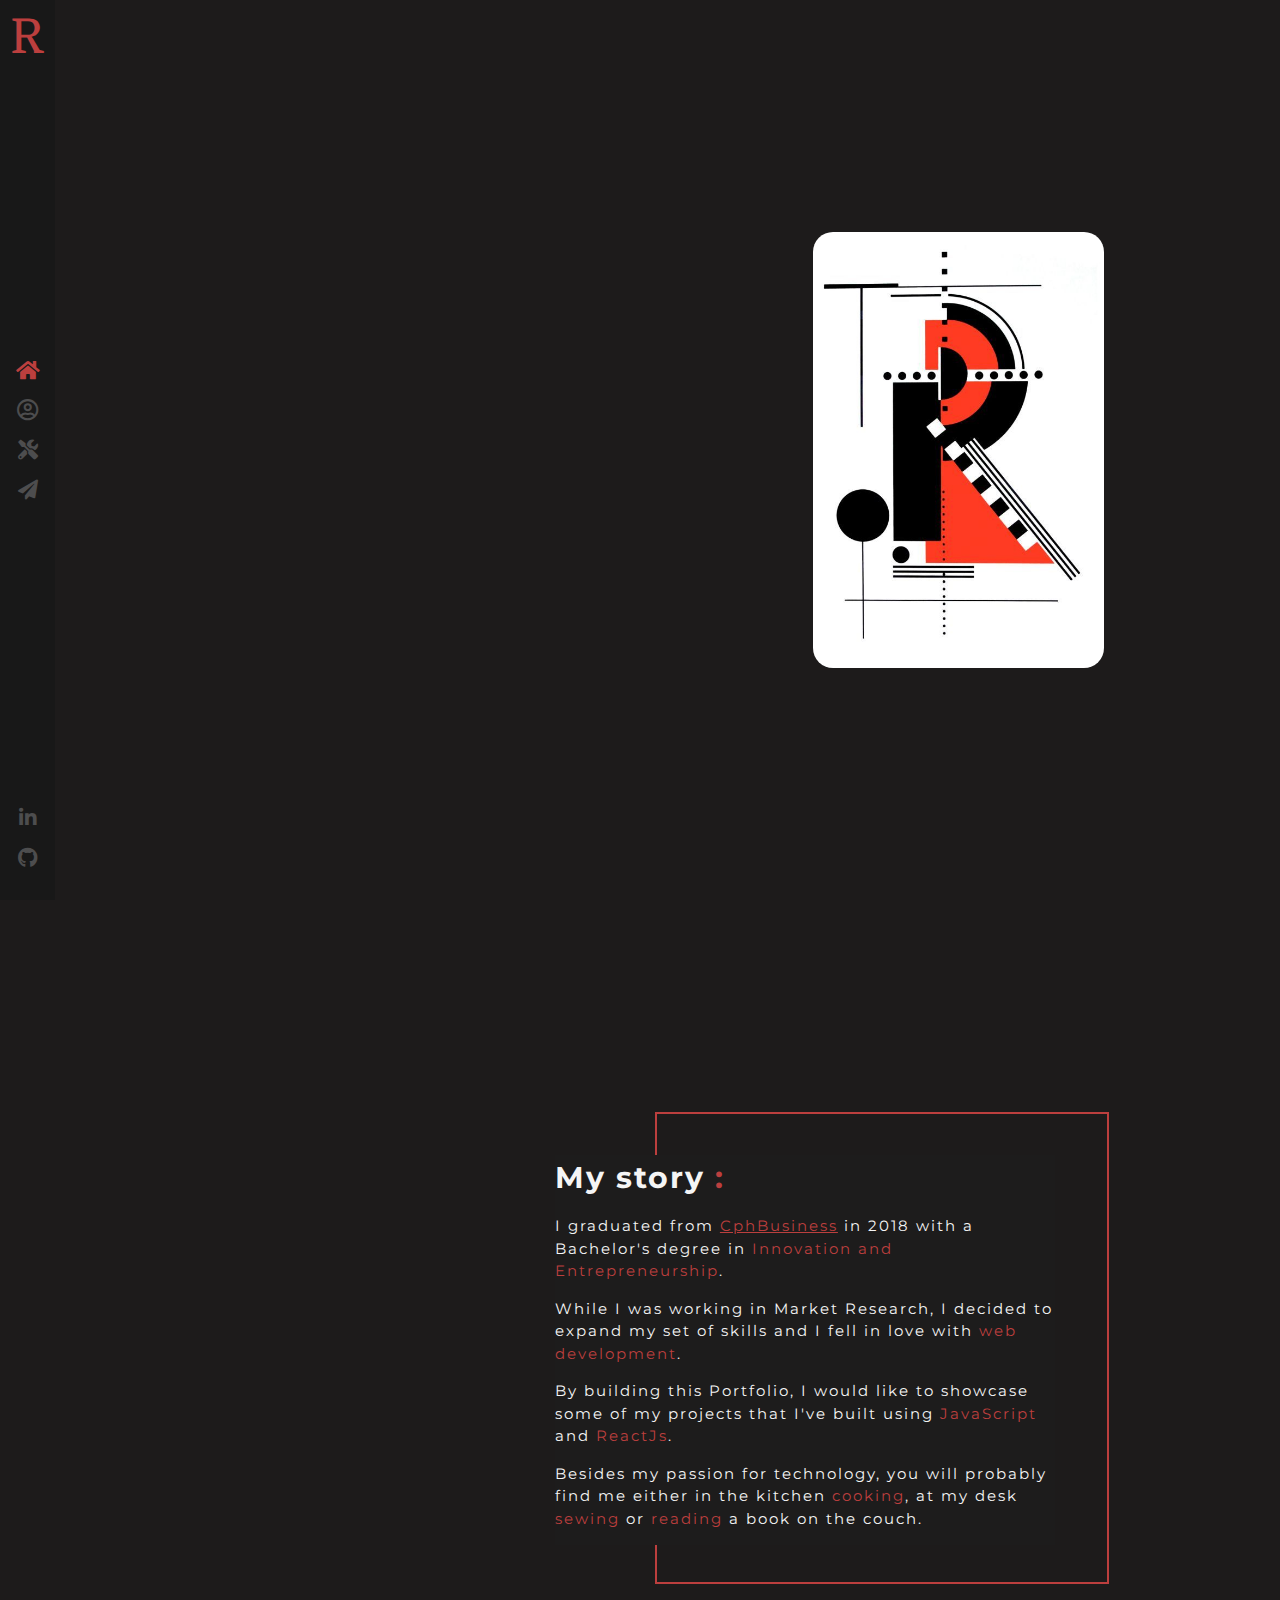
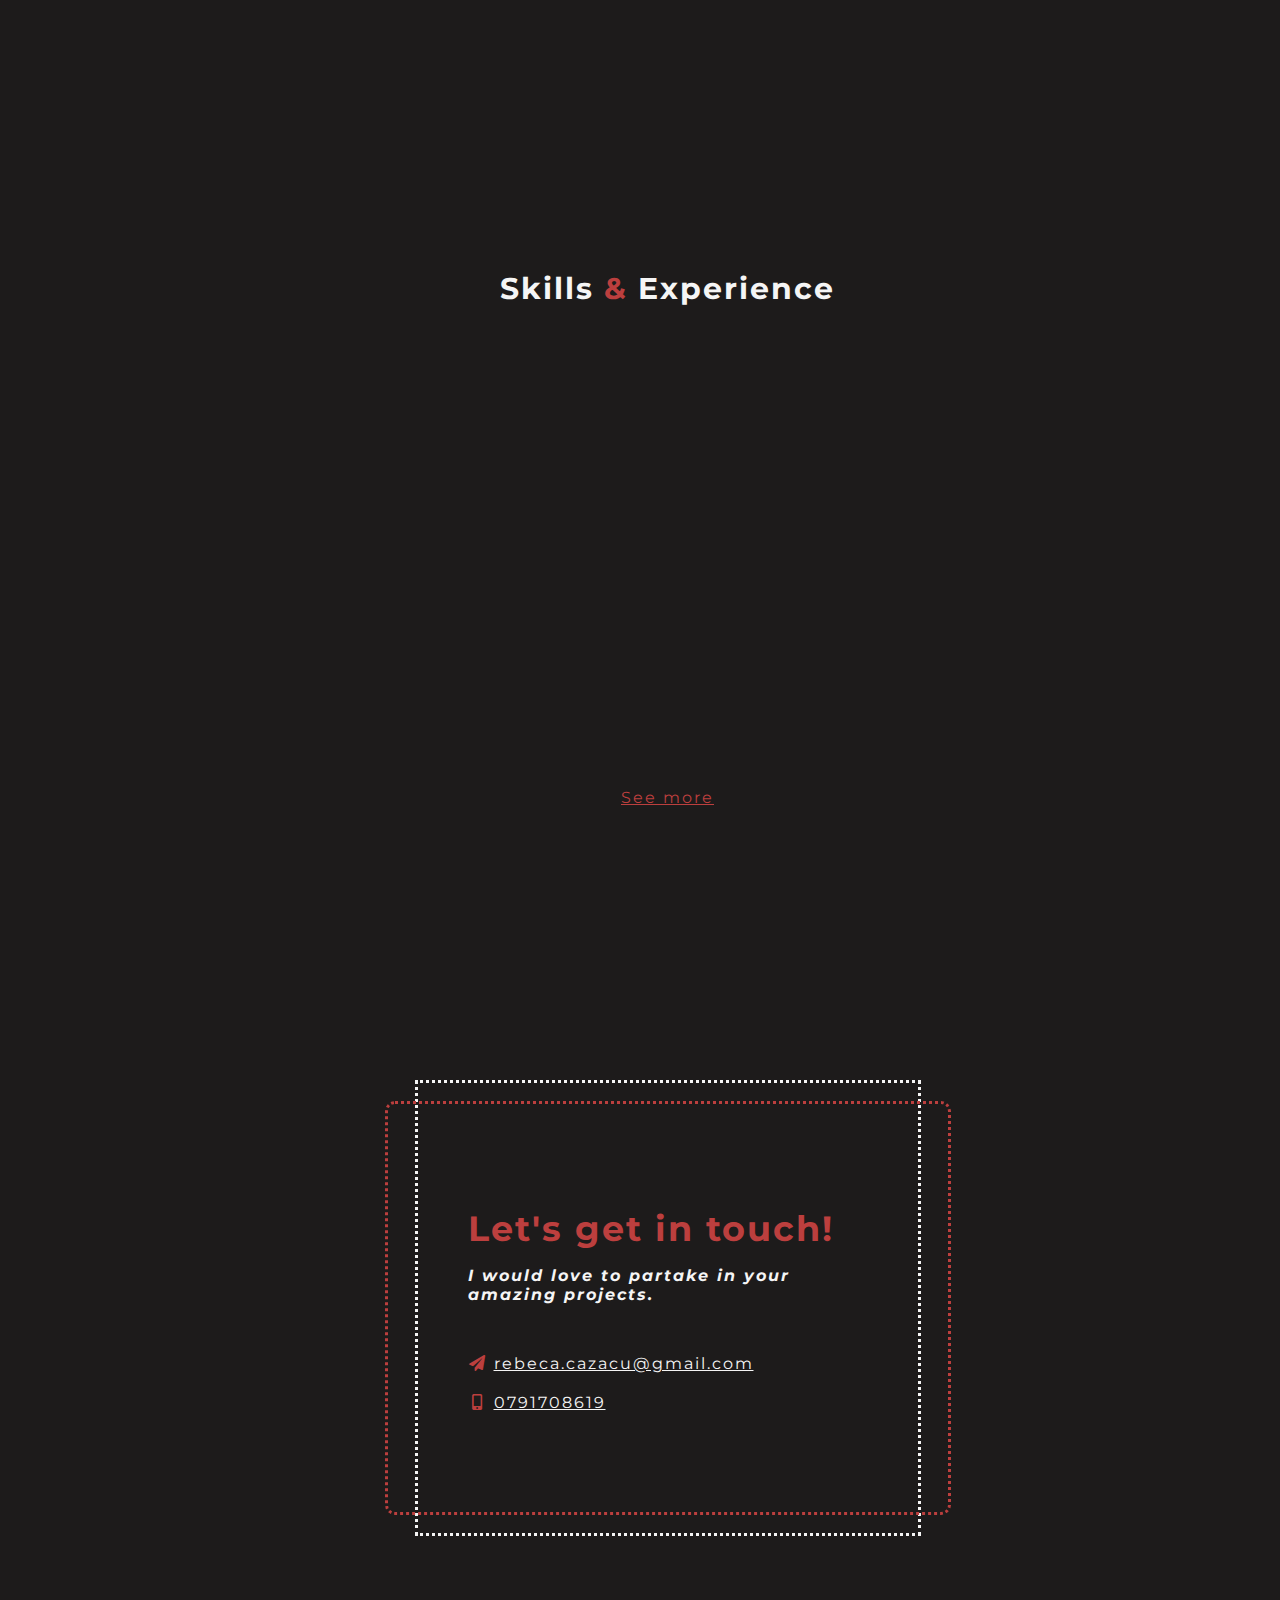
<file: index.html>
<!DOCTYPE html>
<html lang="en">
  <head>
    <script src="https://www.googleoptimize.com/optimize.js?id=OPT-KJLSTHP"></script>

    <!-- Global site tag (gtag.js) - Google Analytics -->
    <script async src="https://www.googletagmanager.com/gtag/js?id=UA-203045029-1"></script>
    <script>
      window.dataLayer = window.dataLayer || [];
      function gtag(){dataLayer.push(arguments);}
      gtag('js', new Date());

      gtag('config', 'UA-203045029-1');
    </script>

    <meta charset="UTF-8" />
    <meta name="viewport" content="width=device-width, initial-scale=1.0" />
    <title>Rebeca's Portfolio</title>

    <link rel="icon" type="image/png" href="./favicon.ico" />

    <link
      href="https://fonts.googleapis.com/css?family=Abril+Fatface|Courier+Prime|Domine&display=swap"
      rel="stylesheet"
    />
    <link rel="stylesheet" href="fontawesome/css/all.min.css" />
    <link
      href="https://fonts.googleapis.com/css?family=Domine|Montserrat&display=swap"
      rel="stylesheet"
    />

    <link rel="stylesheet" href="style.css" />
  </head>

  <body>
    <nav class="nav-bar">
      <a href="#home" class="logo">R</a>

      <ul>
        <a href="#home">
          <li class="nav-item">
            <span>Home</span>
            <i class="fas fa-home home-icon"></i>
          </li>
        </a>

        <a href="#about">
          <li class="nav-item">
            <span class="about">About</span>
            <i class="far fa-user-circle about-icon"></i>
          </li>
        </a>

        <a href="#work">
          <li class="nav-item">
            <span>My work</span>
            <i class="fas fa-tools"></i>
          </li>
        </a>

        <a href="#contact">
          <li class="nav-item">
            <span>Contact</span>
            <i class="fas fa-paper-plane"></i>
          </li>
        </a>
      </ul>

      <footer>
        <ul>
          <a
            href="https://www.linkedin.com/in/alina-rebeca-cazacu/"
            target="_blank"
          >
            <li class="nav-item social-link">
              <i class="fab fa-linkedin-in"></i>
            </li>
          </a>

          <a href="https://github.com/rebeca-august" target="_blank">
            <li class="nav-item social-link">
              <i class="fab fa-github"></i>
            </li>
          </a>
        </ul>
      </footer>
    </nav>

    <main>
      <section id="home" class="page home">
        <a href="#home" class="logo-mobile">R</a>

          <a class="resume" href="./documents/Alina Rebeca Cazacu - resume.pdf" target="_blank"
            >Résumé</a
          >


        <div class="main-content-header">
          <div class="main-content-title">
            <h1 class="hide">
              <span class="text">Hello, I'm Rebeca,</span>
            </h1>

            <h1 class="hide">
              <span class="text"
                >a <span class="main-red text">web developer</span>
            </h1>
            <h1 class="hide">
              <span class="text"
                >based in London.</span
              >
            </h1>
          </div>

          <a href="#work" class="home-btn"
            ><button>
              <span>See projects</span>
            </button></a
          >
        </div>

        <img class="letter-R" src="img/letter-R.jpeg" />
        <img class="scroll-down-icon" src="img/scroll-down-icon.png" />
      </section>

      <section id="about" class="page about">
        <img class="about-me-img slide-in" src="img/about-me.png" />

        <div class="main-content-header">
          <h1 class="about-me-title">
            My story<span class="main-red"> :</span>
          </h1>
          <div class="about-me-subtitle">
            <p>
              I graduated from
              <a href="https://www.cphbusiness.dk/english" target=".blank"
                >CphBusiness</a
              >
              in 2018 with a Bachelor's degree in
              <span class="main-red">Innovation and Entrepreneurship</span>.
            </p>

            <p>
              While I was working in Market Research, I decided to expand my set
              of skills and I fell in love with
              <span class="main-red">web development</span>.
            </p>

            <p>
              By building this Portfolio, I would like to showcase some of my
              projects that I've built using <span class="main-red">JavaScript</span> and
              <span class="main-red">ReactJs</span>.
            </p>

            <p>
              Besides my passion for technology, you will probably find me
              either in the kitchen <span class="main-red">cooking</span>, at my
              desk <span class="main-red">sewing</span> or
              <span class="main-red">reading</span> a book on the couch.
            </p>
          </div>
        </div>
      </section>

      <section id="work" class="page work">
        <h1 class="work-header">
          Skills <span class="main-red">&</span> Experience
        </h1>
        <div class="main-content">
          <div class="project fade-in expense-tracker">
            <div class="project-content">
              <p>An easy & efficient way to keep track of your expenses.</p>
              <a
                href="https://rebeca-august.github.io/expense-tracker/"
                target="_blank"
              >
                See project
              </a>
            </div>
          </div>

          <div class="project fade-in shopping-list">
            <div class="project-content">
              <p>
                Check out this beautified shopping list. Now you will remember
                to buy that tasty ice-cream!
              </p>
              <a
                href="https://rebeca-august.github.io/shopping-list/"
                target="_blank"
              >
                See project
              </a>
            </div>
          </div>

          <div class="project fade-in recipe-app">
            <div class="project-content">
              <p>Fancy a delicious dish? Find out what ingredients you need.</p>
              <a
                href="https://rebeca-august.github.io/recipe-app/"
                target="_blank"
              >
                See project
              </a>
            </div>
          </div>

          <div class="project fade-in etch-a-sketch">
            <div class="project-content">
              <p>Draw your world in fun colors using a modern Etch-a-sketch.</p>
              <a
                href="https://rebeca-august.github.io/etch-a-sketch/"
                target="_blank"
              >
                See project
              </a>
            </div>
          </div>

          <div class="project fade-in task-manager">
            <div class="project-content">
              <p>
                Hard to remember what needs to be done? This simple task manager
                can help you!
              </p>
              <a
                href="https://rebeca-august.github.io/task-manager/"
                target="_blank"
              >
                See project
              </a>
            </div>
          </div>

          <div class="project fade-in pomodoro-clock">
            <div class="project-content">
              <p>
                This pomodelicious clock helps you to structure your day in
                small yet productive sessions.
              </p>
              <a
                href="https://rebeca-august.github.io/pomodoro-clock/"
                target="_blank"
              >
                See project
              </a>
            </div>
          </div>
        </div>
        <button class="see-more">See more</button>
        <div class="extra-projects-content">
          <div class="project calculator">
            <div class="project-content">
              <p>
                Bad at math? No worries! This retro-looking calculator has your
                back.
              </p>
              <a
                href="https://rebeca-august.github.io/calculator/"
                target="_blank"
              >
                See project
              </a>
            </div>
          </div>

          <div class="project rock-paper-scissors">
            <div class="project-content">
              <p>
                Bring back childhood memories with the g[old]
                rock-paper-scissors game.
              </p>
              <a
                href="https://rebeca-august.github.io/rock-paper-scissors-game/"
                target="_blank"
              >
                See project
              </a>
            </div>
          </div>

          <div class="project drum-kit">
            <div class="project-content">
              <p>Get the party started with this easy-to-use Drum-kit.</p>
              <a
                href="https://rebeca-august.github.io/drum-kit/"
                target="_blank"
              >
                See project
              </a>
            </div>
          </div>
        </div>
      </section>

      <section id="contact" class="page contact">
        <div class="contact-wrapper"></div>
        <div class="main-content">
          <h1 class="contact-title">Let's get in touch!</h1>
          <h3 class="contact-subtitle">
            I would love to partake in your amazing projects.
          </h3>

          <div class="contact-item">
            <i class="fas fa-paper-plane fa-fw"></i>
            <a class="email" href="mailto:rebeca.cazacu@gmail.com"
              >rebeca.cazacu@gmail.com</a
            >
          </div>

          <div class="contact-item">
            <i class="fas fa-mobile-alt fa-fw"></i>
            <a class="phone-number" href="tel:+440791708619">0791708619</a>
          </div>
        </div>

        <div class="contact-social-media">
          <a
            href="https://www.linkedin.com/in/alina-rebeca-cazacu/"
            target="_blank"
          >
            <i class="fab fa-linkedin-in"></i>
          </a>

          <a href="https://github.com/rebeca-august" target="_blank">
            <i class="fab fa-github"></i>
          </a>
        </div>
      </section>
    </main>

    <script src="https://cdnjs.cloudflare.com/ajax/libs/gsap/3.5.1/gsap.min.js"></script>
    <script src="script.js"></script>
  </body>
</html>
</file>
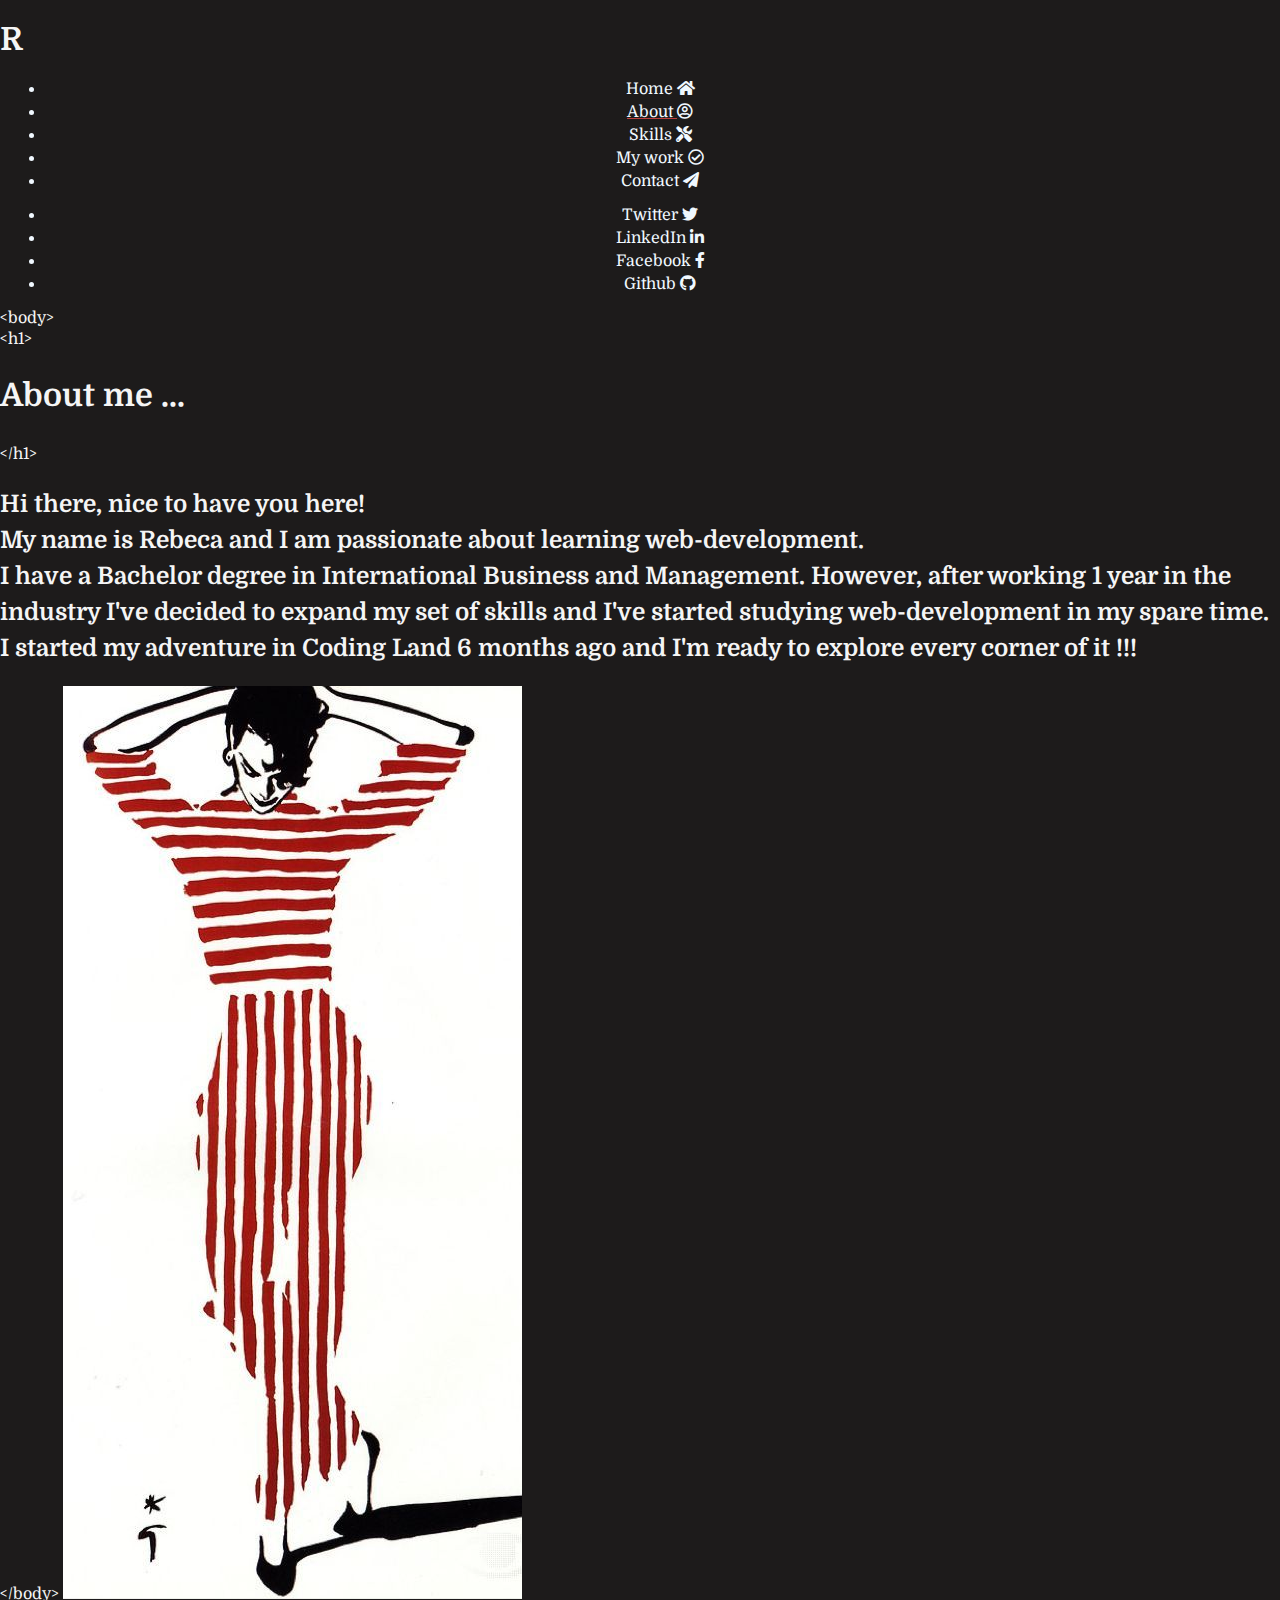
<file: about-page.html>
<!DOCTYPE html>
<html lang="en">

<head>
    <meta charset="UTF-8">
    <meta name="viewport" content="width=device-width, initial-scale=1.0">
    <meta http-equiv="X-UA-Compatible" content="ie=edge">
    <link href="https://fonts.googleapis.com/css?family=Abril+Fatface|Courier+Prime|Domine&display=swap"
        rel="stylesheet">
    <link href="https://fonts.googleapis.com/css?family=Domine|Montserrat&display=swap" rel="stylesheet">
    <link rel="stylesheet" href="style.css">
    <link rel="stylesheet" href="fontawesome/css/all.css">
    <title>About me</title>
</head>

<body>
    <nav>
        <header>
            <h1 class="logo">R</h1>
        </header>

        <main class="nav-middle">
            <ul>
                <li class="nav-middle-item">
                    <span>Home</span>
                    <i class="fas fa-home"></i>
                </li>
                <a href="#about-page.html">
                    <li class="nav-middle-item">
                        <span>About</span>
                        <i class="far fa-user-circle"></i>
                    </li>
                </a>
                <li class="nav-middle-item">
                    <span>Skills</span>
                    <i class="fas fa-tools"></i>
                </li>
                <li class="nav-middle-item">
                    <span>My work</span>
                    <i class="far fa-check-circle"></i>
                </li>
                <li class="nav-middle-item">
                    <span>Contact</span>
                    <i class="fas fa-paper-plane"></i>
                </li>
            </ul>
        </main>

        <footer>
            <ul>
                <li class="nav-footer-item">
                    <span>Twitter</span>
                    <i class="fab fa-twitter"></i>
                </li>

                <li class="nav-footer-item">
                    <span>LinkedIn</span>
                    <i class="fab fa-linkedin-in"></i>
                </li>

                <li class="nav-footer-item">
                    <span>Facebook</span>
                    <i class="fab fa-facebook-f"></i>
                </li>

                <li class="nav-footer-item">
                    <span>Github</span>
                    <i class="fab fa-github"></i>
                </li>
            </ul>
        </footer>
    </nav>

    <main class="main-content">
        <div class="tags">
            <span>&lt;body&gt;</span>

        </div>

        <div class="main-content-header">
            <span>&lt;h1&gt;</span>
            <h1 class="about-me-title"> About me <span class="rebeca">...</span></h1>
            <span>&lt;/h1&gt;</span>
            <h2 class="about-me-subtitle"> Hi there, nice to have you here! <br /> My name is <span
                    class="rebeca">Rebeca</span> and I am passionate about
                learning web-development. <br />
                I have a Bachelor degree in <span class="rebeca">International Business and Management.</span> However,
                after working 1 year
                in the industry I've decided to expand my set of skills and I've started studying <span
                    class="rebeca">web-development</span> in
                my spare time.
                <br />
                I started my adventure in <span class="rebeca">Coding Land</span> 6 months ago and I'm ready to explore
                every corner of it <span class="rebeca">!!!</span> <br />

            </h2>

        </div>

        <div class="tags">
            <span>&lt;/body&gt;</span>
            <img class="about-me-img" src="img/about-me.jpeg">
        </div>
    </main>
</body>

</html>
</file>
<file: style.css>
:root {
  --red-main: #bc3f3e;
  --grey-main: #4d4d4e;
  --nav-width-desktop: 55px;
  --nav-height-mobile: 60px;
  --mobile-padding: 30px;
  --tablet-padding: 40px;
  --desktop-padding: 10%;
  --large-desktop-padding: 20%;
}

html {
  scroll-behavior: smooth;
}

body {
  position: relative;
  background-color: #1d1b1b;
  color: whitesmoke;
  margin: 0;
  font-family: 'Domine', serif;
}

a {
  color: var(--red-main);
  cursor: pointer;
}

.active .nav-item {
  color: var(--red-main);
}

.nav-bar {
  width: 100%;
  height: 60px;
  background-color: #181818;
  padding: 10px;
  box-sizing: border-box;
  position: fixed;
  bottom: 0;
  left: 0;
  z-index: 1;
}

.logo-mobile {
  font-size: 48px;
  color: var(--red-main);
  position: absolute;
  top: var(--mobile-padding);
  left: var(--mobile-padding);
  line-height: 1;
  text-decoration: none;
}

.nav-bar ul {
  display: flex;
  justify-content: space-evenly;
  align-items: center;
  height: 100%;
  padding: 0;
  margin: 0;
  list-style: none;
}

.nav-bar a {
  text-decoration: none;
}

.nav-item {
  display: flex;
  justify-content: center;
  align-items: center;
  font-size: 20px;
  color: var(--grey-main);
  width: 45px;
}

.home-icon {
  font-size: 21px;
}

.about-icon {
  font-size: 22px;
}

.nav-bar span {
  display: none;
}

.nav-bar footer {
  display: none;
}

.nav-bar .logo {
  display: none;
}

.page {
  width: 100vw;
  height: calc(100vh - var(--nav-height-mobile));
  display: flex;
  flex-direction: column;
  justify-content: center;
  align-items: flex-start;
  padding: 0 var(--mobile-padding);
  box-sizing: border-box;
  font-family: 'Montserrat';
  color: whitesmoke;
  letter-spacing: 2px;
  overflow: hidden;
}

.page img {
  display: none;
}

.main-red {
  color: var(--red-main);
}

.main-content-header {
  line-height: 1.5;
}

/* Home page */

.home .main-content-header {
  font-size: 18px;
}

.home .main-content-title {
  margin-bottom: 15px;
}

.home-btn button,
.resume {
  border: 3px solid var(--red-main);
  border-radius: 5px;
  padding: 10px 8px;
  font-size: 15px;
  letter-spacing: inherit;
  color: var(--red-main);
  outline-color: whitesmoke;
  background-color: #1d1b1b;
  transition: all 0.3s linear;
}

.resume,
.home-btn button:hover {
  border: 3px solid var(--red-main);
  cursor: pointer;
  transform: scale(0.98);
}

.home-btn button:hover span {
  color: whitesmoke;
}

.resume {
  position: absolute;
  top: 0;
  right: 0;
  display: inline-block;
  width: 96px;
  height: 25px;
  font-family: 'Montserrat';
  font-weight: bold;
  text-align: center;
  margin: 10px 10px 0 0;
  border: 3px dotted whitesmoke;
  text-decoration: none;
}

.resume:hover {
  color: whitesmoke;
}

/* About page */

.about .about-me-title {
  font-family: 'Montserrat';
  font-size: 20px;
  margin: 0;
}

.about .about-me-subtitle {
  border-bottom: 10px;
  font-size: 14px;
}

/* Projects */

.work.page {
  height: auto;
  align-items: center;
}

.work-header {
  margin-bottom: 40px;
  font-size: 20px;
}

.project-content {
  width: 100%;
  height: 100%;
  display: flex;
  flex-direction: column;
  justify-content: center;
  padding: 0 20px;
  font-size: 16px;
  background-color: rgba(255, 255, 255, 0.95);
  box-sizing: border-box;
  transform: translateY(200px);
  transition: transform 0.2s ease-in;
}

.project {
  width: 320px;
  height: 180px;
  margin-bottom: 20px;
  box-sizing: border-box;
  border-radius: 5px;
  overflow: hidden;
}

.work .extra-projects-content {
  width: 100%;
  display: none;
  flex-wrap: wrap;
  justify-content: space-around;
}

.work .see-more {
  display: inline;
  font-size: inherit;
  font-family: inherit;
  letter-spacing: inherit;
  color: var(--red-main);
  text-decoration: underline;
  border: none;
  background: #1d1b1b;
  cursor: pointer;
}

.project-content p {
  margin: 0;
  color: var(--grey-main);
}

.project-content a:hover {
  cursor: pointer;
  text-decoration: underline;
}

.project:hover .project-content {
  text-align: center;
  line-height: 1.5;
  transform: translateY(0);
}

.calculator {
  background: url(./img/calculator.png);
  background-size: cover;
}

.recipe-app {
  background: url(./img/recipe-app.png);
  background-size: cover;
}
.drum-kit {
  background: url(./img/drum-kit.png);
  background-size: cover;
}

.etch-a-sketch {
  background: url(./img/etch-a-sketch.png);
  background-size: cover;
}

.shopping-list {
  background-image: url(./img/shopping-list.png);
  background-size: cover;
}

.expense-tracker {
  background-image: url(./img/expense-tracker.png);
  background-size: cover;
}

.rock-paper-scissors {
  background: url(./img/rock-paper-scissors.png);
  background-size: cover;
}

.task-manager {
  background: url(./img/task-manager.png);
  background-size: cover;
}

.pomodoro-clock {
  background-image: url(./img/pomodoro-clock.png);
  background-size: cover;
}

/* Contact page */

.page.contact {
  align-items: center;
  height: 100vh;
}

.contact .main-content {
  font-size: 14px;
}

.contact .contact-title {
  margin-bottom: 40px;
  color: var(--red-main);
}

.contact-subtitle {
  display: none;
}

.contact-item {
  margin-bottom: 10px;
}

.contact-item a {
  color: whitesmoke;
  cursor: pointer;
}

.contact-social-media {
  display: flex;
  justify-content: space-around;
  width: 150px;
  margin-top: 30px;
  text-decoration: none;
  font-size: 25px;
}

@media screen and (min-width: 600px) {
  .nav-bar {
    height: 100vh;
    width: var(--nav-width-desktop);
    display: flex;
    flex-direction: column;
    justify-content: space-between;
    top: 0;
  }

  .nav-bar .logo {
    display: block;
    font-size: 48px;
    color: var(--red-main);
    text-decoration: none;
  }

  .nav-bar ul {
    list-style: none;
    flex-direction: column;
    justify-content: center;
    align-items: center;
  }

  nav li {
    margin: 5px;
    color: aliceblue;
    text-align: center;
  }

  .nav-item {
    margin-bottom: 10px;
    height: 25px;
  }

  .nav-item:hover {
    color: var(--red-main);
    cursor: pointer;
    text-decoration: none;
  }

  .nav-item:hover span {
    display: inline;
  }

  .nav-item:hover:not(.social-link) i {
    display: none;
  }

  .nav-item span {
    font-size: 11px;
    display: none;
  }

  .nav-bar footer {
    display: block;
    padding-bottom: 10px;
  }

  .page {
    position: relative;
    flex-direction: row;
    justify-content: flex-start;
    align-items: center;
    width: calc(100vw - var(--nav-width-desktop));
    height: 100vh;
    margin-left: var(--nav-width-desktop);
    padding: 50px var(--desktop-padding);
    box-sizing: border-box;
    overflow: hidden;
  }

  .page img {
    display: block;
  }

  /* Home page */

  .logo-mobile {
    display: none;
  }

  .home {
    position: relative;
  }

  .home .main-content-header {
    flex: 2 1 auto;
    font-size: 25px;
  }

  .home .main-content-subtitle {
    font-size: 16px;
  }

  .hide {
    background-color: #1d1b1b;
    margin: 0;
    overflow: hidden;
  }

  .hide span {
    transform: translateY(100%);
    display: inline-block;
  }

  .home-btn button,
  .resume {
    font-size: 20px;
    animation: show-up 1.5s 2.5s forwards;
    visibility: hidden;
  }

  @keyframes show-up {
    to {
      visibility: visible;
    }
  }

  .letter-R {
    flex: 0 1 auto;
    border-radius: 20px;
    width: min(300px, 30%);
    margin: 0 5%;
    animation: slide-in 2s ease;
  }

  @keyframes slide-in {
    0% {
      transform: translateX(-800px);
    }
    40% {
      transform: translateX(-400);
    }
    60% {
      transform: translateX(-100);
    }
    100% {
      transform: translateX(0);
    }
  }

  .letter-R:hover {
    filter: sepia(0.6);
  }

  .scroll-down-icon {
    visibility: hidden;
    position: absolute;
    width: 5%;
    bottom: 30px;
    right: 10px;
    animation: bounce 2s infinite, show-up 1.5s 3s forwards;
  }

  @keyframes bounce {
    0%,
    20%,
    50%,
    80%,
    100% {
      transform: translateY(0);
    }
    40% {
      transform: translateY(-30px);
    }
    60% {
      transform: translateY(-15px);
    }
  }

  /* About page */

  .about .main-content-header {
    position: relative;
    flex: 0 1 500px;
    background-color: #1d1c1c;
  }

  .about .about-me-title {
    font-size: 30px;
  }

  .about .about-me-subtitle {
    font-size: 15px;
  }

  .about .main-content-header::before {
    content: '';
    width: 90%;
    height: 120%;
    position: absolute;
    left: 20%;
    top: -11%;
    border: 2px solid var(--red-main);
    z-index: -1;
  }

  .about .about-me-img {
    flex: 0 1 auto;
    width: min(300px, 40%);
    margin: 0 10% 0 -25px;
    border-radius: 20px;
    transform: translateX(-100%);
    transition: opacity 1s ease-in, transform 1s ease-in;
    opacity: 0;
  }

  .about-me-img:hover {
    outline: 2px dotted var(--red-main);
  }

  .about .about-me-img.appear {
    transform: translateX(0);
    opacity: 1;
  }

  /* Projects */

  .work.page {
    flex-direction: column;
    justify-content: center;
    padding: 50px 5%;
  }

  .work-header {
    margin-bottom: 40px;
    font-size: 30px;
  }

  .work .main-content {
    display: flex;
    flex-wrap: wrap;
    justify-content: space-around;
  }

  .project {
    width: 350px;
    height: 200px;
    box-sizing: border-box;
    border-radius: 5px;
    overflow: hidden;
  }

  .fade-in {
    opacity: 0;
    transition: opacity 500ms ease-in;
  }

  .fade-in.appear {
    opacity: 1;
  }

  /* Contact page */

  .contact-social-media {
    display: none;
  }

  .page.contact {
    position: relative;
    justify-content: center;
    align-items: center;
    height: 100vh;
    position: relative;
    z-index: 1;
  }

  .contact-wrapper {
    position: absolute;
    width: 500px;
    height: 450px;
    border: 3px dotted whitesmoke;
    z-index: -1;
  }

  .contact .main-content {
    background-color: inherit;
    width: 400px;
    font-size: 16px;
    padding: 80px;
    border: 3px dotted var(--red-main);
    border-radius: 10px;
  }

  .contact .contact-title {
    font-size: 35px;
    margin-bottom: 0;
  }

  .contact-subtitle {
    display: inline-block;
    font-style: oblique;
    color: whitesmoke;
    font-size: 16px;
    margin-bottom: 50px;
  }

  .contact-item {
    margin-bottom: 20px;
    color: var(--red-main);
  }
}

@media screen and (min-width: 1614px) {
  .page {
    padding: 50px var(--large-desktop-padding);
  }

  #work.page.work {
    padding: 50px 15%;
  }

  #about .about-me-img {
    margin: 0 20% 0 -25px;
  }
}
</file>
